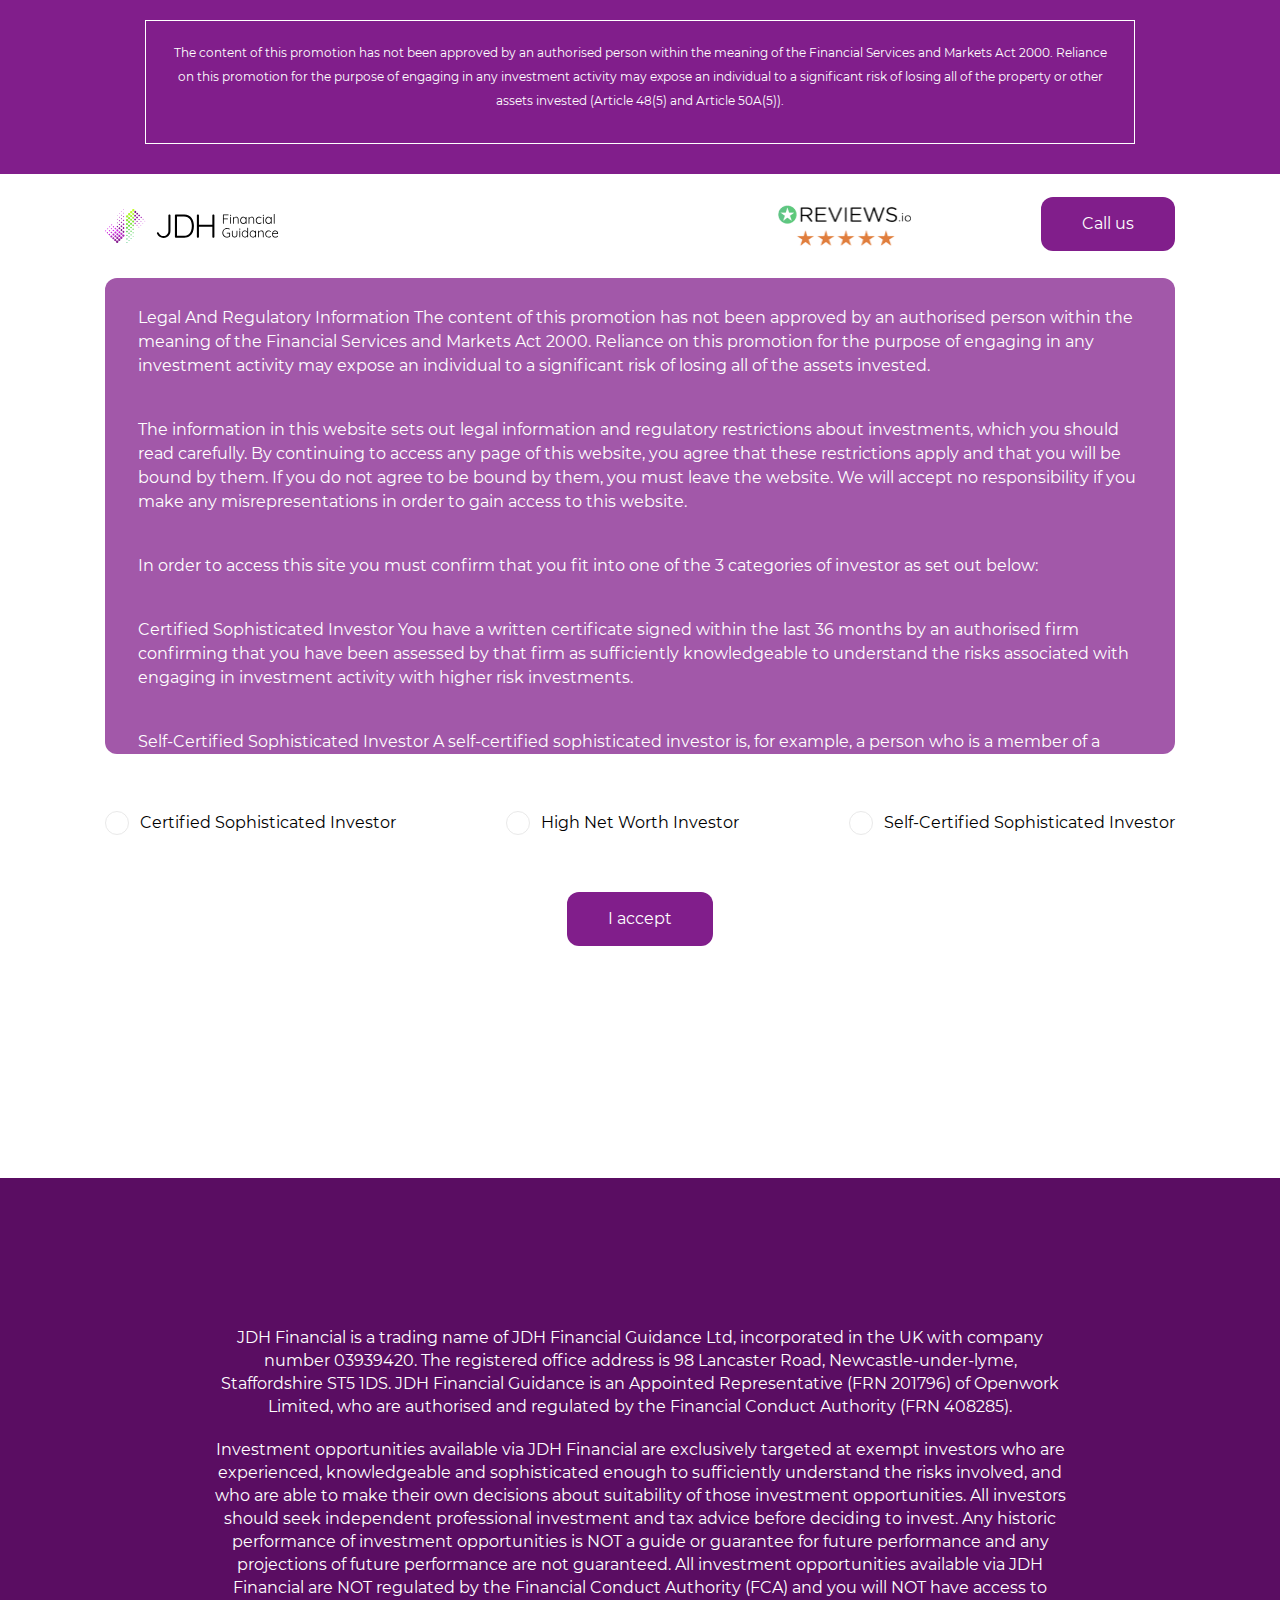
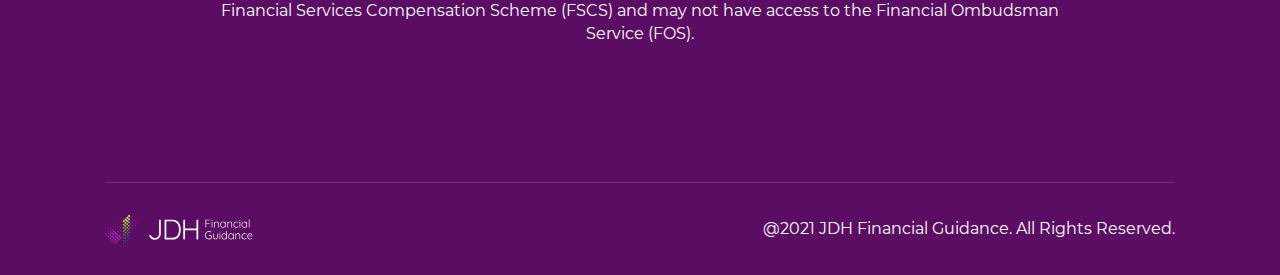
<file: index.html>
<!DOCTYPE html>
<html lang="en">
<head>
    <meta charset="UTF-8">
    <meta name="viewport" content="width=device-width, initial-scale=1.0">
    <title>Zoho</title>
    <!-- <link rel="SHORTCUT ICON" href="img/logo.svg" type="image/svg"> -->
    <link rel="stylesheet" href="css/style.min.css">
</head>
<body>
    <header class="header">
        <div class="header__message">
            <div class="header__message--body container">
                The content of this promotion has not been approved by an authorised person within the meaning of the Financial Services and Markets Act 2000. Reliance on this promotion for the purpose of engaging in any investment activity may expose an individual to a significant risk of losing all of the property or other assets invested (Article 48(5) and Article 50A(5)).
            </div>
        </div>
        <div class="header__container container">
            <a href="#" class="header__logo">
                <picture>
                    <source media="(max-width: 769px)" srcset="img/logo-min.svg">
                    <source media="(min-width: 769px)" srcset="img/logo.svg">
                    <img src="img/logo.svg" alt="" width="174" class="header__logo--img">
                </picture>
            </a>
            <nav class="header__nav">
                <div class="header__nav--body">
                    <ul class="header__nav--list">
                        <li class="header__nav--item">
                            <a href="#" class="header__nav--link">
                                <img src="img/header/review.png" loading="lazy" width="133" alt="" class="header__nav--link-img">
                            </a>
                        </li>
                        <li class="header__nav--item">
                            <a href="tel:+123123123123" class="header__nav--link _btn">
                                Call us
                            </a>
                        </li>
                    </ul>
                </div>
            </nav>
        </div>
    </header>



    <div class="wrapper">
        <section class="check">
            <div class="check__container container">
                <div class="check__text">
                    <p>
                        Legal And Regulatory Information
                        The content of this promotion has not been approved by an authorised person within the meaning of the Financial Services and Markets Act 2000. Reliance on this promotion for the purpose of engaging in any investment activity may expose an individual to a significant risk of losing all of the assets invested.
                    </p>
                    <p>
                        The information in this website sets out legal information and regulatory restrictions about investments, which you should read carefully. By continuing to access any page of this website, you agree that these restrictions apply and that you will be bound by them. If you do not agree to be bound by them, you must leave the website. We will accept no responsibility if you make any misrepresentations in order to gain access to this website.
                    </p>
                    <p>
                        In order to access this site you must confirm that you fit into one of the 3 categories of investor as set out below:
                    </p>
                    <p>
                        Certified Sophisticated Investor
                    You have a written certificate signed within the last 36 months by an authorised firm confirming that you have been assessed by that firm as sufficiently knowledgeable to understand the risks associated with engaging in investment activity with higher risk investments.
                    </p>
                    <p>
                        Self-Certified Sophisticated Investor
                    A self-certified sophisticated investor is, for example, a person who is a member of a network or syndicate of business angels and has been so for at least the last six months prior; has made more than one investment in an unlisted company, in the last two years prior; is working, or has worked in the two years prior, in a professional capacity in the private equity sector, or in the provision of finance for small and medium enterprises; is currently, or has been in the two years prior, a director of a company with an annual turnover of at least £1 million.
                    </p>
                    <p>
                        High Net Worth Investor
                        You earn more than £100,000 per year or hold net assets of at least £250,000 excluding certain assets such as your private residence or pension fund.
                    </p>
                    <p>
                        If you do not fall into one of these categories, then please exit the site. You will upon entering the site be requested to complete a full registration, confirming your eligibility, prior to any investment information being accessed.
                    </p>
                    <p>
                        By proceeding to access any page of this website, you agree, so far as is permitted by law and regulation, to the exclusion of any liability whatsoever for any errors and/or omissions by it and/or any relevant third parties, in respect of its content. The owners and operators of the site do not accept any liability for, or remedy in respect of, fraudulent misrepresentation.
                    </p>
                    <p>
                        The information set out in this website may be amended without notice to you. If you continue to access this website following any such changes, you will be deemed to have accepted them. This website does not constitute an offer or invitation to invest in any securities.
                    </p>
                    <p>
                        Risk Factors
                        Investors should be aware there are risks to investing in securities of any company, especially if they are private companies not listed on a Recognised Investment Exchange, and there may be little or no opportunity to sell the securities easily should you need to do so. The value of your Investments can go down as well as up and therefore you may lose some, or in extreme cases, all of the value of your initial investment. Risk warning
                    </p>
                    <p>
                        If you are still unsure, seek the advice of a regulated financial adviser. Investments in these securities are NOT covered by the Financial Services Compensation Scheme (FSCS) nor would you have access to the Financial Ombudsman Service (FOS).
                    </p>
                    <p>
                        Contents Of This Website
                        This website is published solely for the purpose of providing information to eligible investors. Please see full details here
                    </p>
                    <p>
                        Data Protection
                        We may share your information with selected third parties including other members, professional service firms, identity and credit reference agencies, suppliers and sub-contractors for the performance of any contract we enter into with them or you. Please see full details here
                    </p>
                </div>
                <div class="check__row">
                    <label class="check__label _radio-label _big-type">
                        <input type="radio" name="check-radio" class="check__label--radio _radio" value="Certified Sophisticated Investor">
                        <span class="check__label--radio-btn _radio-btn"></span>
                        <span class="check__label--radio-placeholder _placeholder">
                            Certified Sophisticated Investor
                        </span>
                    </label>
                    <label class="check__label _radio-label _big-type">
                        <input type="radio" name="check-radio" class="check__label--radio _radio" value="High Net Worth Investor">
                        <span class="check__label--radio-btn _radio-btn"></span>
                        <span class="check__label--radio-placeholder _placeholder">
                            High Net Worth Investor
                        </span>
                    </label>
                    <label class="check__label _radio-label _big-type">
                        <input type="radio" name="check-radio" class="check__label--radio _radio" value="Self-Certified Sophisticated Investor">
                        <span class="check__label--radio-btn _radio-btn"></span>
                        <span class="check__label--radio-placeholder _placeholder">
                            Self-Certified Sophisticated Investor
                        </span>
                    </label>
                </div>
                <div class="check__footer">
                    <a href="page.html" class="check__footer--link _accept-btn _btn">
                        I accept
                    </a>
                </div>
            </div>
        </section>
    </div>

        <footer class="footer">
        <div class="footer__container container">
            <div class="footer__message">
                <div class="footer__message--body container _min">
                    <p>
                        JDH Financial is a trading name of JDH Financial Guidance Ltd, incorporated in the UK with company
                        number 03939420. The registered office address is 98 Lancaster Road, Newcastle-under-lyme, 
                        Staffordshire ST5 1DS. JDH Financial Guidance is an Appointed Representative (FRN 201796) of 
                        Openwork Limited, who are authorised and regulated by the Financial Conduct Authority (FRN 
                        408285). 
                    </p>
                    <p>
                        Investment opportunities available via JDH Financial are exclusively targeted at exempt investors 
                        who are experienced, knowledgeable and sophisticated enough to sufficiently understand the risks 
                        involved, and who are able to make their own decisions about suitability of those investment 
                        opportunities. All investors should seek independent professional investment and tax advice before 
                        deciding to invest. Any historic performance of investment opportunities is NOT a guide or 
                        guarantee for future performance and any projections of future performance are not guaranteed. All 
                        investment opportunities available via JDH Financial are NOT regulated by the Financial Conduct 
                        Authority (FCA) and you will NOT have access to Financial Services Compensation Scheme (FSCS) and 
                        may not have access to the Financial Ombudsman Service (FOS).
                    </p>
                </div>
            </div>
            <div class="footer__row _bt">
                <a href="#" class="footer__logo">
                    <img src="img/logo-v2.svg" width="148" loading="lazy" alt="" class="footer__logo--img">
                </a>
                <div class="footer__copy">
                    @2021 JDH Financial Guidance. All Rights Reserved.
                </div>
            </div>
        </div>
    </footer>

    <script src="js/libs.min.js"></script>
    <script src="js/main.js"></script>
</body>
</html>
</file>
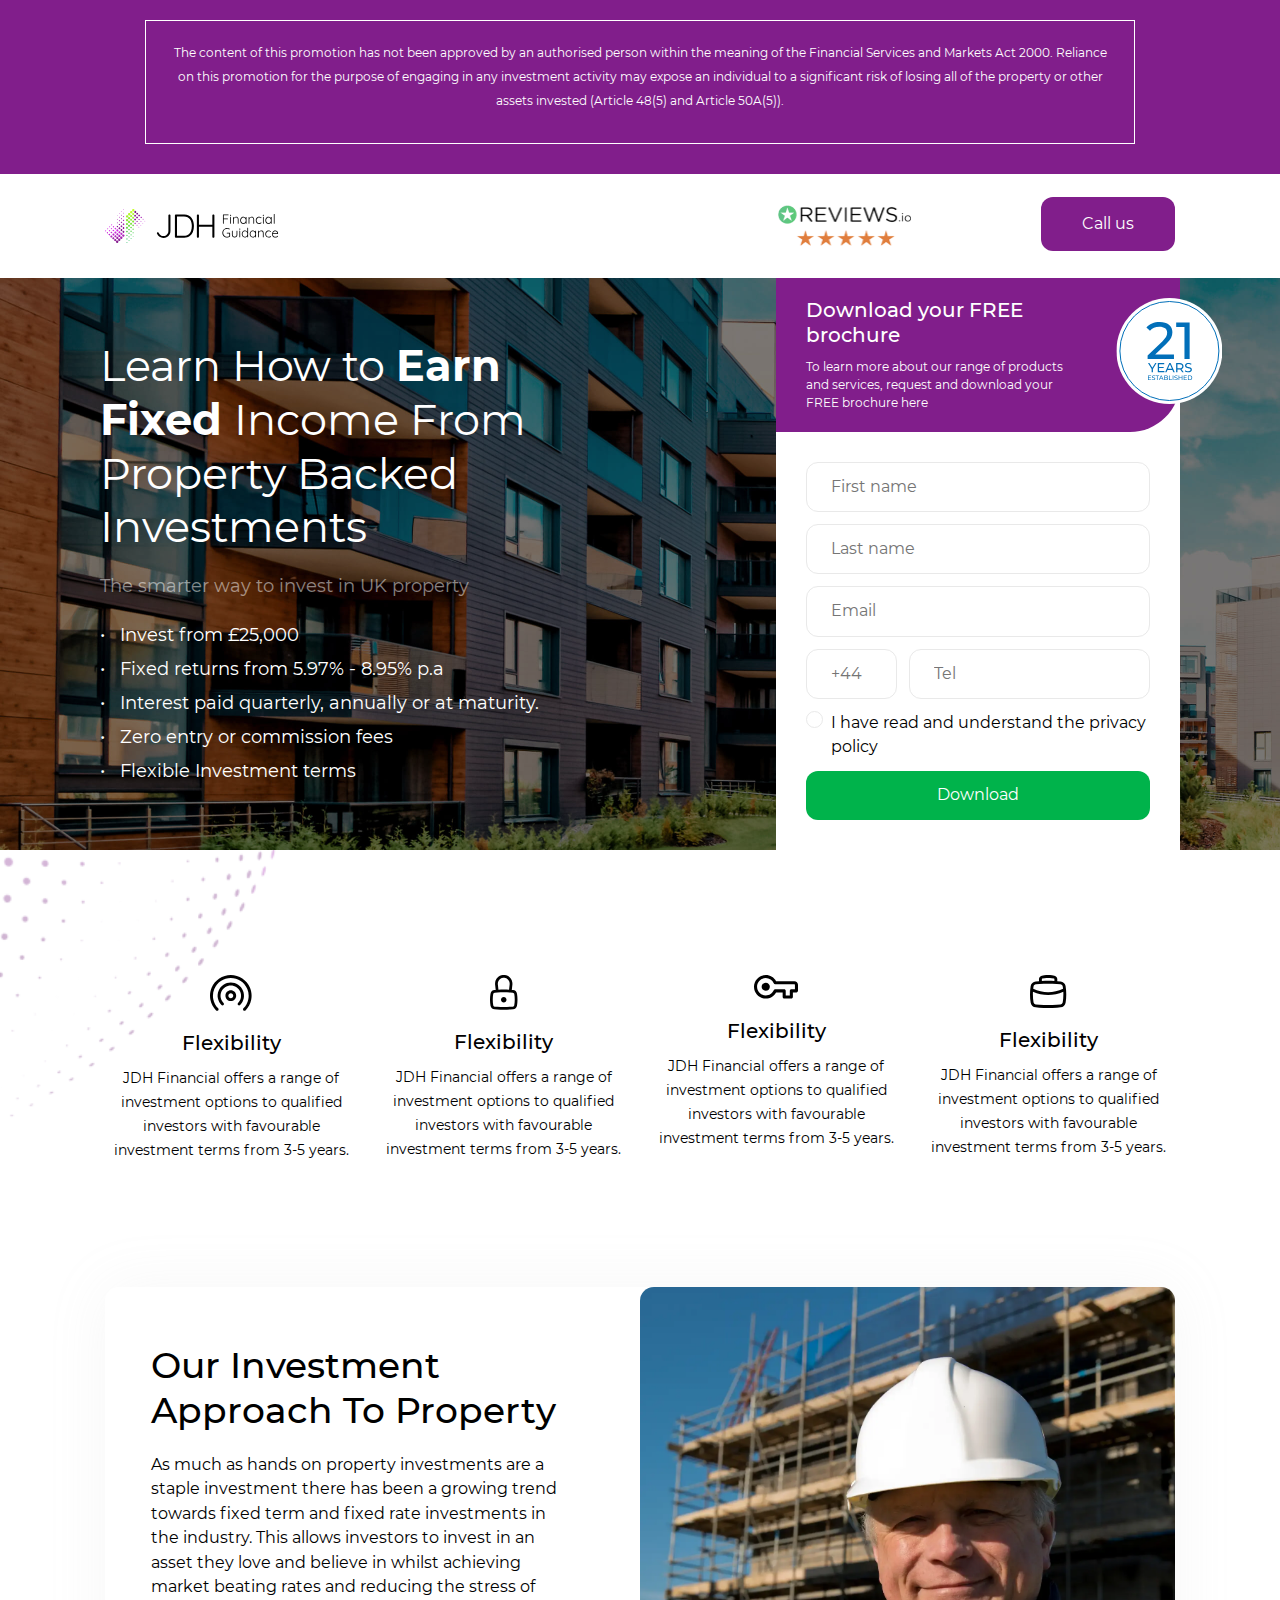
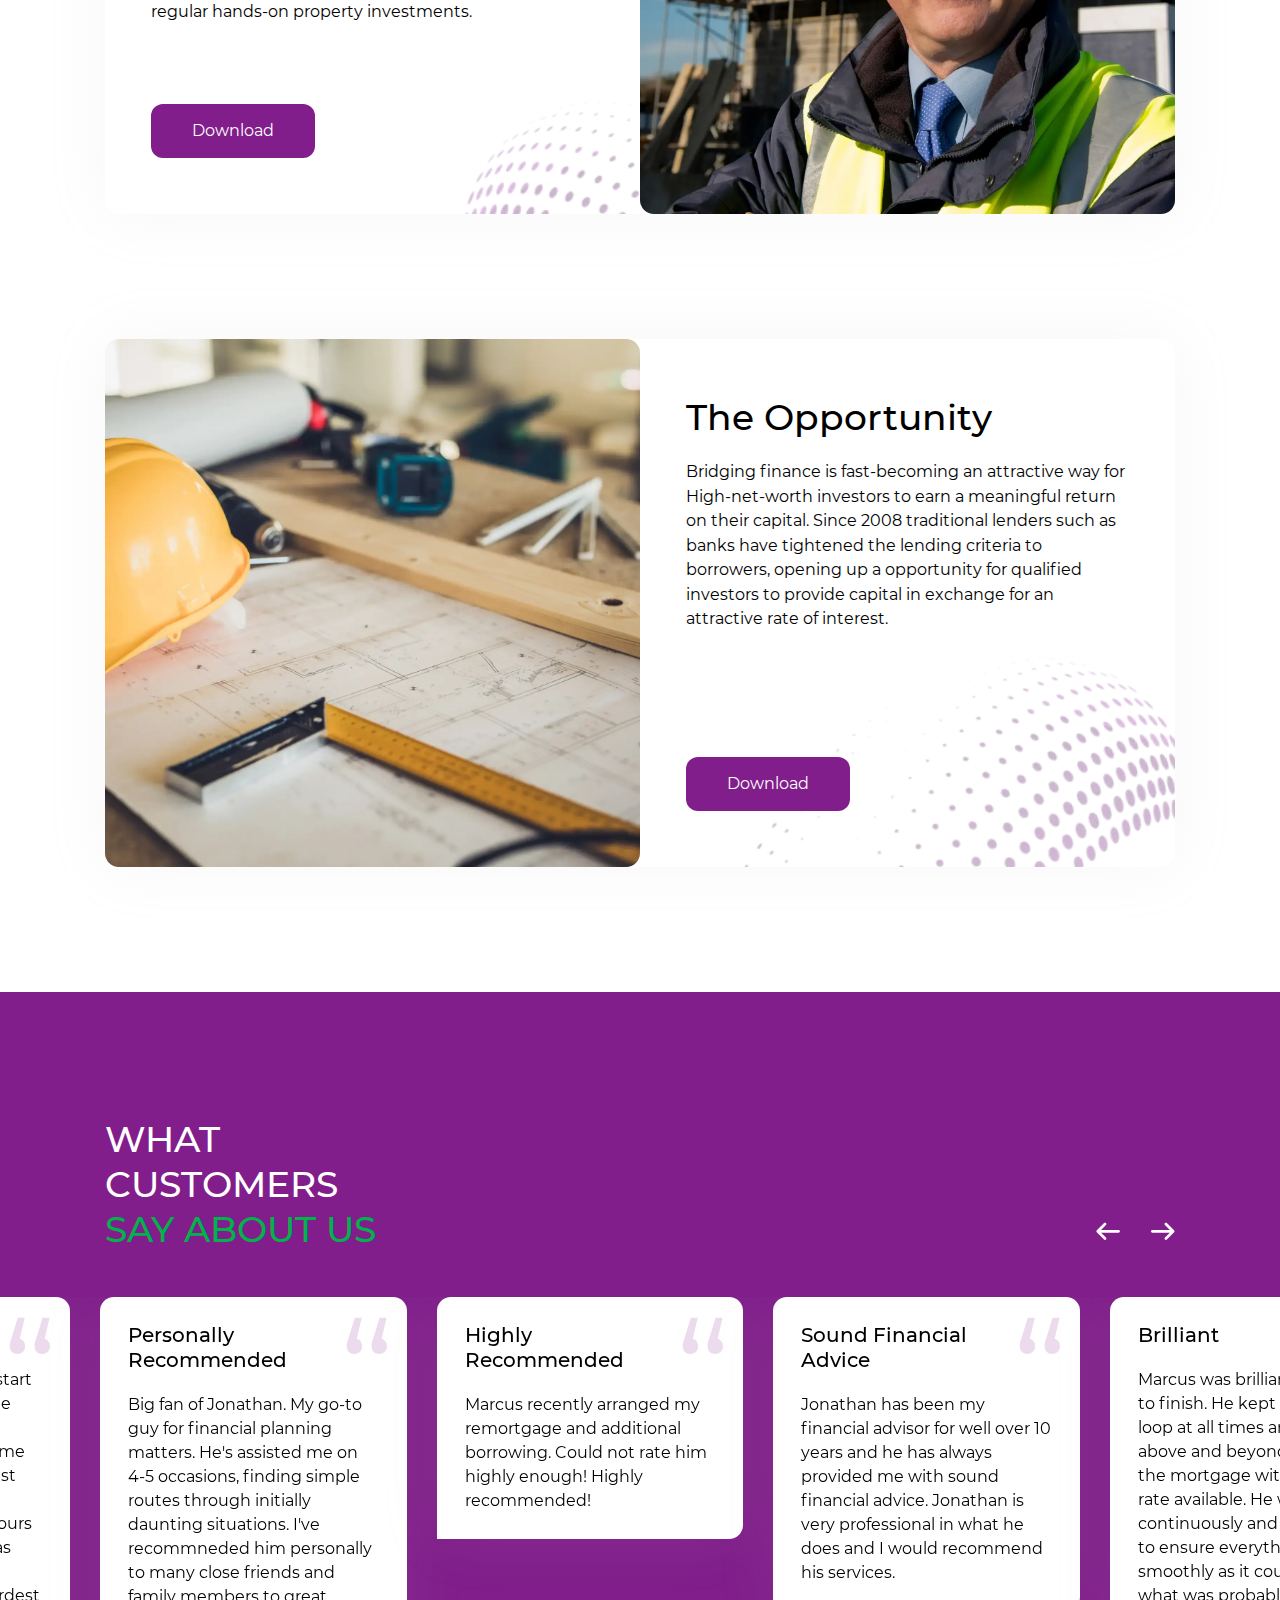
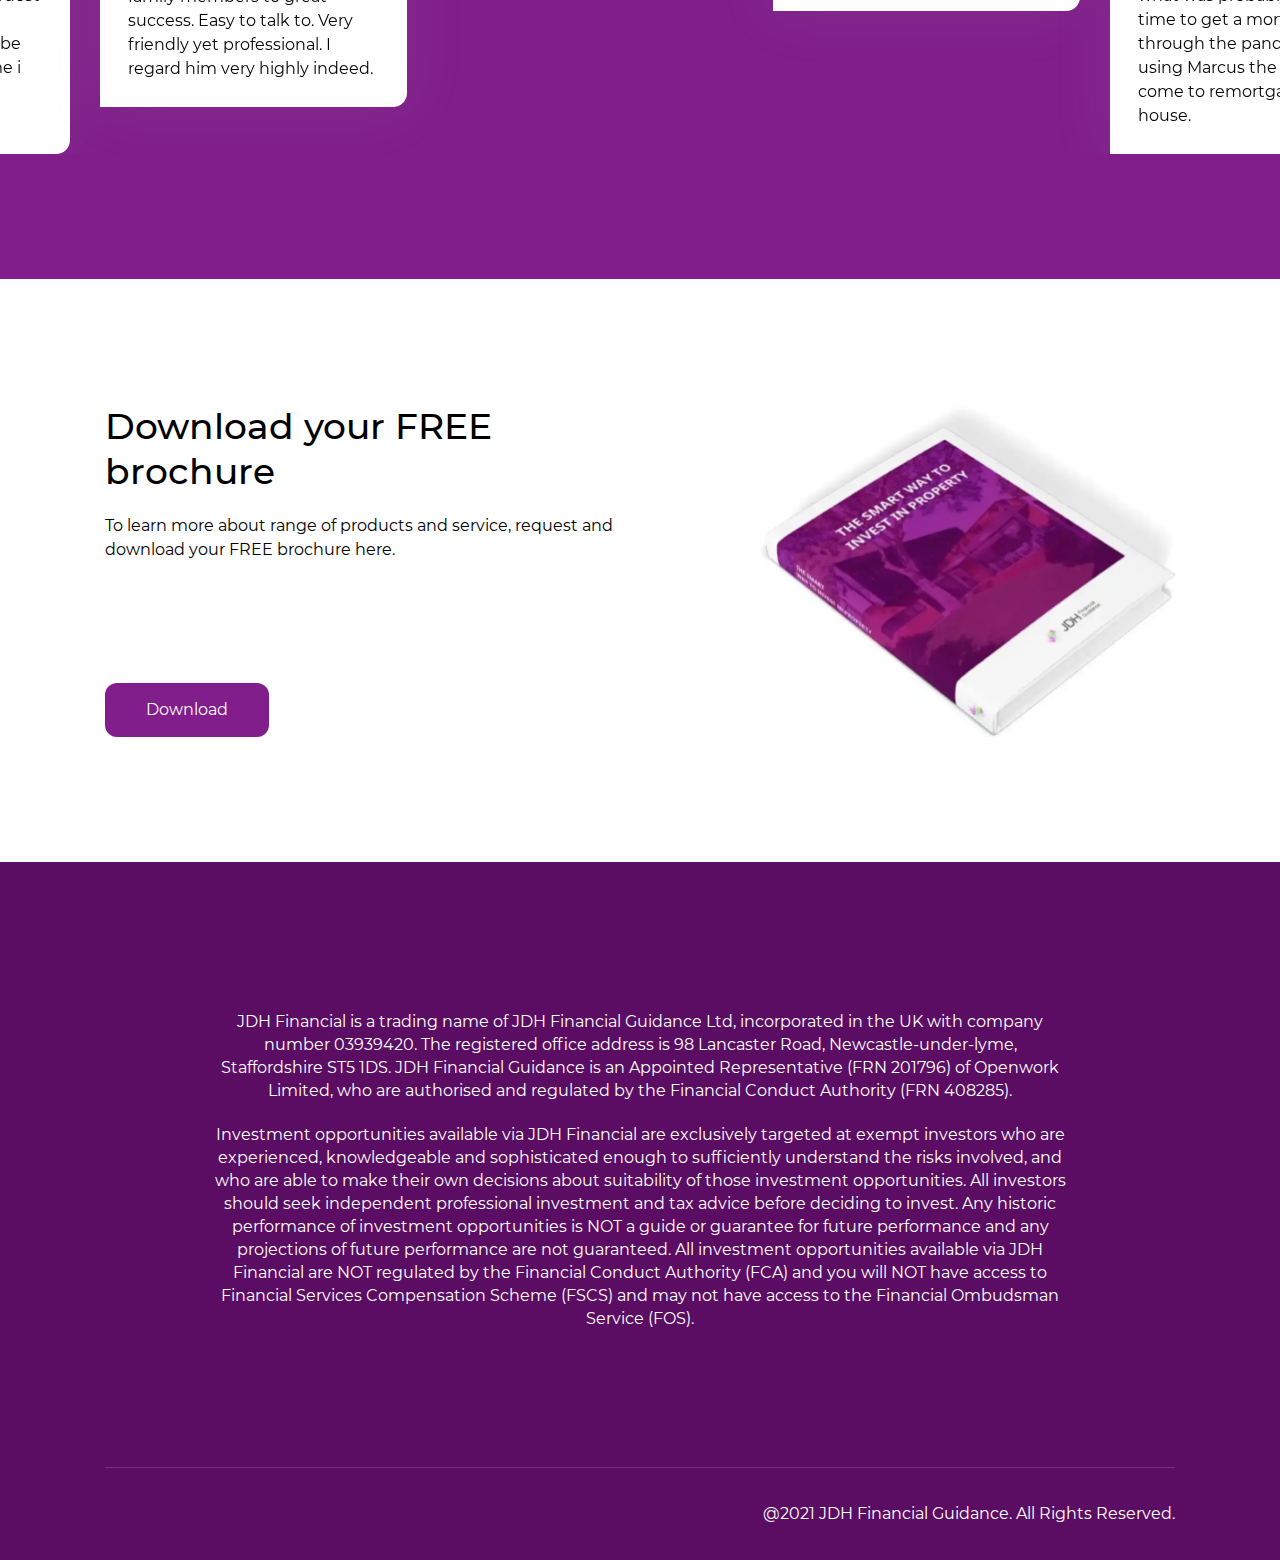
<file: page.html>
<!DOCTYPE html>
<html lang="en">
<head>
    <meta charset="UTF-8">
    <meta name="viewport" content="width=device-width, initial-scale=1.0">
    <title>Zoho</title>
    <!-- <link rel="SHORTCUT ICON" href="img/logo.svg" type="image/svg"> -->
    <link rel="stylesheet" href="css/style.min.css">
</head>
<body>
    <header class="header">
        <div class="header__message">
            <div class="header__message--body container">
                The content of this promotion has not been approved by an authorised person within the meaning of the Financial Services and Markets Act 2000. Reliance on this promotion for the purpose of engaging in any investment activity may expose an individual to a significant risk of losing all of the property or other assets invested (Article 48(5) and Article 50A(5)).
            </div>
        </div>
        <div class="header__container container">
            <a href="#" class="header__logo">
                <picture>
                    <source media="(max-width: 769px)" srcset="img/logo-min.svg">
                    <source media="(min-width: 769px)" srcset="img/logo.svg">
                    <img src="img/logo.svg" alt="" width="174" class="header__logo--img">
                </picture>
            </a>
            <nav class="header__nav">
                <div class="header__nav--body">
                    <ul class="header__nav--list">
                        <li class="header__nav--item">
                            <a href="#" class="header__nav--link">
                                <img src="img/header/review.png" loading="lazy" width="133" alt="" class="header__nav--link-img">
                            </a>
                        </li>
                        <li class="header__nav--item">
                            <a href="tel:+123123123123" class="header__nav--link _btn">
                                Call us
                            </a>
                        </li>
                    </ul>
                </div>
            </nav>
        </div>
    </header>



    <div class="wrapper">
        <section class="intro">
            <div class="intro__bg">
                <img src="img/intro/image.jpg" loading="lazy" width="500" alt="" class="intro__bg--img">
            </div>
            <div class="intro__container container">
                <div class="intro__info">
                    <h1 class="intro__info--title _main-title">
                        Learn How to <b>
                            Earn Fixed 
                        </b>
                        Income From
                        Property Backed 
                        Investments 
                        
                    </h1>
                    <div class="intro__info--content">
                        <span class="intro__info--span">
                            The smarter way to invest in UK property
                        </span>
                        <ul class="intro__info--list">
                            <li class="intro__info--item">
                                Invest from £25,000
                            </li>
                            <li class="intro__info--item">
                                Fixed returns from 5.97% - 8.95% p.a
                            </li>
                            <li class="intro__info--item">
                                Interest paid quarterly, annually or at maturity.
                            </li>
                            <li class="intro__info--item">
                                Zero entry or commission fees
                            </li>
                            <li class="intro__info--item">
                                Flexible Investment terms
                            </li>
                        </ul>
                    </div>
                </div>
                <form action="#" class="intro__form">
                    <div class="intro__form--header">
                        <div class="intro__form--header-info">
                            <h2 class="intro__form--title _title _min">
                                Download your FREE brochure
                            </h2>
                            <div class="intro__form--text">
                                <p>
                                    To learn more about our range of products and services, request and download your FREE brochure here
                                </p>
                            </div>
                        </div>
                        <div class="intro__form--header-grade intro__form--grade">
                            <img src="img/intro/grade.svg" loading="lazy" width="106" alt="" class="intro__form--grade-img">
                        </div>
                    </div>
                    <div class="intro__form--body">
                        <label class="intro__form--label">
                            <input type="text" name="first-name" placeholder="First name" class="intro__form--input _input" required>
                        </label>
                        <label class="intro__form--label">
                            <input type="text" name="last-name" placeholder="Last name" class="intro__form--input _input" required>
                        </label>
                        <label class="intro__form--label">
                            <input type="email" name="email" placeholder="Email" class="intro__form--input _input" required>
                        </label>
                        <div class="intro__form--tel-row">
                            <label class="intro__form--label _tel-operator-label">
                                <input type="text" name="tel-operator" placeholder="+44" class="intro__form--input _input _min" required>
                            </label>
                            <label class="intro__form--label">
                                <input type="tel" name="tel" placeholder="Tel" class="intro__form-input _input" required>
                            </label>
                        </div>
                        <label class="intro__form--label _radio-label">
                            <input type="radio" name="privacy-policy" class="intro__form--radio _radio">
                            <span class="intro__form--radio-btn _radio-btn"></span>
                            <span class="intro__form--radio-placeholder _placeholder">
                                I have read and understand the privacy policy
                            </span>
                        </label>
                        <button type="submit" class="intro__form--submit _btn _alt">
                            Download
                        </button>
                    </div>
                </form>
            </div>
        </section>
        <section class="capability">
            <div class="capability__bg">
                <img src="img/section-bg.png" 
                
                style="
                    position: absolute;
                    left: 0; top: 0; 
                    width: 603px; height: 607px; 
                    transform: translate(-50%,-50%);
                    opacity: 0.3;" 
                    
                    loading="lazy" alt="" width="0" class="capability__bg--img _img-bg">
            </div>
            <div class="capability__container container">
                <ul class="capability__list">
                    <li class="capability__item">
    <div class="capability__item--icon">
        <img src="img/capability/icon-1.svg" alt="" width="42" class="capability__item--icon-img">
    </div>
    <h3 class="capability__item--title _title _min">
        Flexibility
    </h3>
    <div class="capability__item--text">
        <p>
            JDH Financial offers a range of investment options to qualified investors with favourable investment terms from 3-5 years.
        </p>
    </div>
</li>
                    <li class="capability__item">
    <div class="capability__item--icon">
        <img src="img/capability/icon-2.svg" alt="" width="28" class="capability__item--icon-img">
    </div>
    <h3 class="capability__item--title _title _min">
        Flexibility
    </h3>
    <div class="capability__item--text">
        <p>
            JDH Financial offers a range of investment options to qualified investors with favourable investment terms from 3-5 years.
        </p>
    </div>
</li>
                    <li class="capability__item">
    <div class="capability__item--icon">
        <img src="img/capability/icon-3.svg" alt="" width="44" class="capability__item--icon-img">
    </div>
    <h3 class="capability__item--title _title _min">
        Flexibility
    </h3>
    <div class="capability__item--text">
        <p>
            JDH Financial offers a range of investment options to qualified investors with favourable investment terms from 3-5 years.
        </p>
    </div>
</li>
                    <li class="capability__item">
    <div class="capability__item--icon">
        <img src="img/capability/icon-4.svg" alt="" width="37" class="capability__item--icon-img">
    </div>
    <h3 class="capability__item--title _title _min">
        Flexibility
    </h3>
    <div class="capability__item--text">
        <p>
            JDH Financial offers a range of investment options to qualified investors with favourable investment terms from 3-5 years.
        </p>
    </div>
</li>
                </ul>
            </div>
        </section>
        <section class="inverstment section-block section-padding">
            <div class="inverstment__container section-block__container container">
                <div class="section-block__wrapper">
                    <div class="inverstment__body section-block__body">
                        <div class="inverstment__bg section-block__bg" style="left: 50%; top: 100%;">
                            <picture>
                                <source srcset="img/section-bg.webp" type="image/webp">
                                <img src="img/section-bg.png" 
                            
                                    style="
                                        position: absolute;
                                        left: 50%; bottom: 0; 
                                        width: 603px; height: 607px; 
                                        transform: translate(-30%,80%) scaleY(-1) rotate(0deg);
                                        opacity: 0.3;" 
                                        
                                        loading="lazy" alt="" width="0" class="inverstment__bg--img section-block__bg--img _img-bg">
                            </picture>
                        </div>
                        <div class="inverstment__info section-block__info">
                            <h2 class="inverstment__info--title section-block__info--title _title">
                                Our Investment Approach To Property
                            </h2>
                            <div class="inverstment__info--text section-block__info--text">
                                <p>
                                    As much as hands on property investments are a staple investment there has been a
                                    growing trend towards fixed term and fixed rate investments in the industry. This allows
                                    investors to invest in an asset they love and believe in whilst achieving market beating rates
                                    and reducing the stress of regular hands-on property investments.
                                </p>
                            </div>
                            <a href="#" class="inverstment__info--link section-block__info--link _btn">
                                Download
                            </a>
                        </div>
                        <div class="inverstment__image section-block__image">
                            <picture>
                                <source srcset="img/our-investment/image.webp" type="image/webp">
                                <img src="img/our-investment/image.jpg" width="503" loading="lazy" alt="" class="inverstment__image--img section-block__image--img">
                            </picture>
                        </div>
                    </div>
                </div>
            </div>
        </section>
        <section class="opportunity section-block _reverse section-padding">
            <div class="opportunity__container section-block__container container">
                <div class="section-block__wrapper">
                    <div class="opportunity__body section-block__body">
                        <div class="opportunity__bg section-block__bg" style="left: 100%; top: 100%;">
                            <picture>
                                <source srcset="img/section-bg.webp" type="image/webp">
                                <img src="img/section-bg.png" 
                            
                                    style="
                                        position: absolute;
                                        left: 100%; bottom: 0; 
                                        width: 603px; height: 607px; 
                                        transform: translate(-90%,70%) scale(-1) rotate(-15deg);
                                        opacity: 0.3;" 
                                        
                                        loading="lazy" alt="" width="0" class="opportunity__bg--img section-block__bg--img _img-bg">
                            </picture>
                        </div>
                        <div class="inverstment__image section-block__image">
                            <picture>
                                <source srcset="img/opportunity/image.webp" type="image/webp">
                                <img src="img/opportunity/image.jpg" width="503" loading="lazy" alt="" class="opportunity__image--img section-block__image--img">
                            </picture>
                        </div>
                        <div class="opportunity__info section-block__info">
                            <h2 class="opportunity__info--title section-block__info--title _title">
                                The Opportunity
                            </h2>
                            <div class="opportunity__info--text section-block__info--text">
                                <p>
                                    Bridging finance is fast-becoming an attractive way for High-net-worth investors to earn a
                                    meaningful return on their capital. Since 2008 traditional lenders such as banks have
                                    tightened the lending criteria to borrowers, opening up a opportunity for qualified
                                    investors to provide capital in exchange for an attractive rate of interest. 
                                </p>
                            </div>
                            <a href="#" class="opportunity__info--link section-block__info--link _btn">
                                Download
                            </a>
                        </div>
                    </div>
                </div>
            </div>
        </section>
        <section class="reviews _accent-bg">
            <div class="reviews__container container">
                <h2 class="reviews__title _title _alt _uppercase">
                    what customers
                    <span class="_accent-text">
                        say about us
                    </span>
                </h2>
            </div>
            <div class="reviews__nav container">
                <div class="reviews__nav--body">
                    <div class="reviews__nav--arrow reviews__nav--arrow-prev">
                        <svg width="24" height="18" viewBox="0 0 24 18" fill="none" xmlns="http://www.w3.org/2000/svg">
                            <path d="M9.96871 2.9946C10.4989 2.46436 10.4989 1.60467 9.96871 1.07444C9.43847 0.544198 8.57878 0.544198 8.04854 1.07444L0.807163 8.31581C0.542044 8.58093 0.409485 8.92841 0.409485 9.2759C0.409485 9.45999 0.446125 9.63553 0.51251 9.79562C0.578768 9.95576 0.676986 10.1058 0.807163 10.236L8.04854 17.4774C8.57878 18.0076 9.43847 18.0076 9.96871 17.4774C10.4989 16.9471 10.4989 16.0874 9.96871 15.5572L5.04516 10.6337H22.5862C23.3361 10.6337 23.944 10.0258 23.944 9.2759C23.944 8.52603 23.3361 7.91814 22.5862 7.91814H5.04516L9.96871 2.9946Z" fill="white"/>
                        </svg>                            
                    </div>
                    <div class="reviews__nav--arrow reviews__nav--arrow-next">
                        <svg width="25" height="18" viewBox="0 0 25 18" fill="none" xmlns="http://www.w3.org/2000/svg">
                            <path d="M14.9365 2.9946C14.4063 2.46436 14.4063 1.60467 14.9365 1.07444C15.4667 0.544198 16.3264 0.544198 16.8567 1.07444L24.0981 8.31581C24.6283 8.84605 24.6283 9.70574 24.0981 10.236L16.8567 17.4774C16.3264 18.0076 15.4667 18.0076 14.9365 17.4774C14.4063 16.9471 14.4063 16.0874 14.9365 15.5572L19.8601 10.6337H2.319C1.56913 10.6337 0.961243 10.0258 0.961243 9.2759C0.961243 8.52603 1.56913 7.91814 2.319 7.91814H19.8601L14.9365 2.9946Z" fill="white"/>
                        </svg>                            
                    </div>
                </div>
            </div>
            <div class="reviews__slider swiper">
                <div class="reviews__slider--wrapper swiper-wrapper">
                    <div class="reviews__slider--slide reviews__slide swiper-slide">
    <div class="reviews__slide--body">
        <h3 class="reviews__slide--title _title _min">
            Personally Recommended
        </h3>
        <div class="reviews__slide--text">
            <p>
                Big fan of Jonathan. My go-to guy for financial planning matters. He's assisted me on 4-5 occasions, finding simple routes through initially daunting situations. I've recommneded him personally to many close friends and family members to great success. Easy to talk to. Very friendly yet professional. I regard him very highly indeed.
            </p>
        </div>
    </div>
</div>
                    <div class="reviews__slider--slide reviews__slide swiper-slide">
    <div class="reviews__slide--body">
        <h3 class="reviews__slide--title _title _min">
            Highly Recommended
        </h3>
        <div class="reviews__slide--text">
            <p>
                Marcus recently arranged my remortgage and additional borrowing. Could not rate him highly enough! Highly recommended!
            </p>
        </div>
    </div>
</div>
                    <div class="reviews__slider--slide reviews__slide swiper-slide">
    <div class="reviews__slide--body">
        <h3 class="reviews__slide--title _title _min">
            Sound Financial Advice
        </h3>
        <div class="reviews__slide--text">
            <p>
                Jonathan has been my financial advisor for well over 10 years and he has always provided me with sound financial advice. Jonathan is very professional in what he does and I would recommend his services.
            </p>
        </div>
    </div>
</div>
                    <div class="reviews__slider--slide reviews__slide swiper-slide">
    <div class="reviews__slide--body">
        <h3 class="reviews__slide--title _title _min">
            Brilliant
        </h3>
        <div class="reviews__slide--text">
            <p>
                Marcus was brilliant from start to finish. He kept me in the loop at all times and went above and beyond to get me the mortgage with the best rate available. He worked continuously and out of hours to ensure everything ran as smoothly as it could do, in what was probably the hardest time to get a mortgage through the pandemic. Ill be using Marcus the next time i come to remortgage the house.
            </p>
        </div>
    </div>
</div>
                    
                    <div class="reviews__slider--slide reviews__slide swiper-slide">
    <div class="reviews__slide--body">
        <h3 class="reviews__slide--title _title _min">
            Personally Recommended
        </h3>
        <div class="reviews__slide--text">
            <p>
                Big fan of Jonathan. My go-to guy for financial planning matters. He's assisted me on 4-5 occasions, finding simple routes through initially daunting situations. I've recommneded him personally to many close friends and family members to great success. Easy to talk to. Very friendly yet professional. I regard him very highly indeed.
            </p>
        </div>
    </div>
</div>
                    <div class="reviews__slider--slide reviews__slide swiper-slide">
    <div class="reviews__slide--body">
        <h3 class="reviews__slide--title _title _min">
            Highly Recommended
        </h3>
        <div class="reviews__slide--text">
            <p>
                Marcus recently arranged my remortgage and additional borrowing. Could not rate him highly enough! Highly recommended!
            </p>
        </div>
    </div>
</div>
                    <div class="reviews__slider--slide reviews__slide swiper-slide">
    <div class="reviews__slide--body">
        <h3 class="reviews__slide--title _title _min">
            Brilliant
        </h3>
        <div class="reviews__slide--text">
            <p>
                Marcus was brilliant from start to finish. He kept me in the loop at all times and went above and beyond to get me the mortgage with the best rate available. He worked continuously and out of hours to ensure everything ran as smoothly as it could do, in what was probably the hardest time to get a mortgage through the pandemic. Ill be using Marcus the next time i come to remortgage the house.
            </p>
        </div>
    </div>
</div>
                  </div>
            </div>
        </section>
        <section class="brochure section-padding">
            <div class="brochure__container container">
                <div class="brochure__info">
                    <h2 class="brochure__info--title _title">
                        Download your FREE brochure
                    </h2>
                    <div class="brochure__info--text _text">
                        <p>
                            To learn more about range of products and service, request and download your FREE brochure here. 
                        </p>
                    </div>
                    <a href="#" class="brochure__info--link _btn">
                        Download
                    </a>
                </div>
                <div class="brochure__image">
                    <picture>
                        <source srcset="img/brochure/image.webp" type="image/webp">
                        <img src="img/brochure/image.png" width="417" loading="lazy" alt="" class="brochure__image--img">
                    </picture>
                </div>
            </div>
        </section>
    </div>

    <footer class="footer">
        <div class="footer__container container">
            <div class="footer__message">
                <div class="footer__message--body container _min">
                    <p>
                        JDH Financial is a trading name of JDH Financial Guidance Ltd, incorporated in the UK with company
                        number 03939420. The registered office address is 98 Lancaster Road, Newcastle-under-lyme, 
                        Staffordshire ST5 1DS. JDH Financial Guidance is an Appointed Representative (FRN 201796) of 
                        Openwork Limited, who are authorised and regulated by the Financial Conduct Authority (FRN 
                        408285). 
                    </p>
                    <p>
                        Investment opportunities available via JDH Financial are exclusively targeted at exempt investors 
                        who are experienced, knowledgeable and sophisticated enough to sufficiently understand the risks 
                        involved, and who are able to make their own decisions about suitability of those investment 
                        opportunities. All investors should seek independent professional investment and tax advice before 
                        deciding to invest. Any historic performance of investment opportunities is NOT a guide or 
                        guarantee for future performance and any projections of future performance are not guaranteed. All 
                        investment opportunities available via JDH Financial are NOT regulated by the Financial Conduct 
                        Authority (FCA) and you will NOT have access to Financial Services Compensation Scheme (FSCS) and 
                        may not have access to the Financial Ombudsman Service (FOS).
                    </p>
                </div>
            </div>
            <div class="footer__row _bt">
                <a href="#" class="footer__logo">
                    <img src="img/logo-v2.svg" width="148" loading="lazy" alt="" class="footer__logo--img">
                </a>
                <div class="footer__copy">
                    @2021 JDH Financial Guidance. All Rights Reserved.
                </div>
            </div>
        </div>
    </footer>

    <script src="js/libs.min.js"></script>
    <script src="js/main.js"></script>
</body>
</html>
</file>
<file: css/style.min.css>
body,html{-webkit-text-size-adjust:100%}.swiper-cube,.swiper-flip,button,hr,input{overflow:visible}progress,sub,sup{vertical-align:baseline}.swiper,ul li{list-style:none}*{padding:0;margin:0;border:0}*,:after,:before{-webkit-box-sizing:border-box;box-sizing:border-box}:active,:focus,a:active,a:focus{outline:0}input::-webkit-inner-spin-button,input::-webkit-outer-spin-button{-webkit-appearance:none;margin:0}select{-webkit-appearance:none}input[type=number]{-moz-appearance:textfield}aside,details,footer,header,main,nav{display:block}body,html{height:100%;width:100%;line-height:1;-ms-text-size-adjust:100%;-moz-text-size-adjust:100%}button,input,textarea{font-family:inherit}input::-ms-clear{display:none}button{cursor:pointer}button::-moz-focus-inner{padding:0;border:0}a,a:hover,a:visited{text-decoration:none}h1,h2,h3,h4,h5,h6{font-size:inherit;font-weight:400}/*! normalize.css v8.0.1 | MIT License | github.com/necolas/normalize.css */html{line-height:1.15}body{margin:0}h1{font-size:2em;margin:.67em 0}hr{-webkit-box-sizing:content-box;box-sizing:content-box;height:0}code,kbd,pre,samp{font-family:monospace,monospace;font-size:1em}a{background-color:transparent}abbr[title]{border-bottom:none;text-decoration:underline;-webkit-text-decoration:underline dotted;text-decoration:underline dotted}b,strong{font-weight:bolder}small{font-size:80%}sub,sup{font-size:75%;line-height:0;position:relative}sub{bottom:-.25em}sup{top:-.5em}img{vertical-align:top;border-style:none}button,input,optgroup,select,textarea{font-family:inherit;font-size:100%;line-height:1.15;margin:0}button,select{text-transform:none}[type=button],[type=reset],[type=submit],button{-webkit-appearance:button}[type=button]::-moz-focus-inner,[type=reset]::-moz-focus-inner,[type=submit]::-moz-focus-inner,button::-moz-focus-inner{border-style:none;padding:0}[type=button]:-moz-focusring,[type=reset]:-moz-focusring,[type=submit]:-moz-focusring,button:-moz-focusring{outline:ButtonText dotted 1px}fieldset{padding:.35em .75em .625em}legend{-webkit-box-sizing:border-box;box-sizing:border-box;color:inherit;display:table;max-width:100%;padding:0;white-space:normal}textarea{overflow:auto}[type=checkbox],[type=radio]{-webkit-box-sizing:border-box;box-sizing:border-box;padding:0}[type=number]::-webkit-inner-spin-button,[type=number]::-webkit-outer-spin-button{height:auto}.swiper-slide,.swiper-wrapper{height:100%;position:relative;-webkit-transition-property:-webkit-transform;transition-property:-webkit-transform;-o-transition-property:transform;transition-property:transform;transition-property:transform, -webkit-transform;width:100%}[type=search]{-webkit-appearance:textfield;outline-offset:-2px}[type=search]::-webkit-search-decoration{-webkit-appearance:none}::-webkit-file-upload-button{-webkit-appearance:button;font:inherit}summary{display:list-item}[hidden],template{display:none}@font-face{font-family:swiper-icons;src:url("data:application/font-woff;charset=utf-8;base64, [base64]//wADZ2x5ZgAAAywAAADMAAAD2MHtryVoZWFkAAABbAAAADAAAAA2E2+eoWhoZWEAAAGcAAAAHwAAACQC9gDzaG10eAAAAigAAAAZAAAArgJkABFsb2NhAAAC0AAAAFoAAABaFQAUGG1heHAAAAG8AAAAHwAAACAAcABAbmFtZQAAA/gAAAE5AAACXvFdBwlwb3N0AAAFNAAAAGIAAACE5s74hXjaY2BkYGAAYpf5Hu/j+W2+MnAzMYDAzaX6QjD6/4//Bxj5GA8AuRwMYGkAPywL13jaY2BkYGA88P8Agx4j+/8fQDYfA1AEBWgDAIB2BOoAeNpjYGRgYNBh4GdgYgABEMnIABJzYNADCQAACWgAsQB42mNgYfzCOIGBlYGB0YcxjYGBwR1Kf2WQZGhhYGBiYGVmgAFGBiQQkOaawtDAoMBQxXjg/wEGPcYDDA4wNUA2CCgwsAAAO4EL6gAAeNpj2M0gyAACqxgGNWBkZ2D4/wMA+xkDdgAAAHjaY2BgYGaAYBkGRgYQiAHyGMF8FgYHIM3DwMHABGQrMOgyWDLEM1T9/w8UBfEMgLzE////P/5//f/V/xv+r4eaAAeMbAxwIUYmIMHEgKYAYjUcsDAwsLKxc3BycfPw8jEQA/[base64]/uznmfPFBNODM2K7MTQ45YEAZqGP81AmGGcF3iPqOop0r1SPTaTbVkfUe4HXj97wYE+yNwWYxwWu4v1ugWHgo3S1XdZEVqWM7ET0cfnLGxWfkgR42o2PvWrDMBSFj/IHLaF0zKjRgdiVMwScNRAoWUoH78Y2icB/yIY09An6AH2Bdu/UB+yxopYshQiEvnvu0dURgDt8QeC8PDw7Fpji3fEA4z/PEJ6YOB5hKh4dj3EvXhxPqH/SKUY3rJ7srZ4FZnh1PMAtPhwP6fl2PMJMPDgeQ4rY8YT6Gzao0eAEA409DuggmTnFnOcSCiEiLMgxCiTI6Cq5DZUd3Qmp10vO0LaLTd2cjN4fOumlc7lUYbSQcZFkutRG7g6JKZKy0RmdLY680CDnEJ+UMkpFFe1RN7nxdVpXrC4aTtnaurOnYercZg2YVmLN/d/gczfEimrE/fs/bOuq29Zmn8tloORaXgZgGa78yO9/cnXm2BpaGvq25Dv9S4E9+5SIc9PqupJKhYFSSl47+Qcr1mYNAAAAeNptw0cKwkAAAMDZJA8Q7OUJvkLsPfZ6zFVERPy8qHh2YER+3i/BP83vIBLLySsoKimrqKqpa2hp6+jq6RsYGhmbmJqZSy0sraxtbO3sHRydnEMU4uR6yx7JJXveP7WrDycAAAAAAAH//wACeNpjYGRgYOABYhkgZgJCZgZNBkYGLQZtIJsFLMYAAAw3ALgAeNolizEKgDAQBCchRbC2sFER0YD6qVQiBCv/H9ezGI6Z5XBAw8CBK/m5iQQVauVbXLnOrMZv2oLdKFa8Pjuru2hJzGabmOSLzNMzvutpB3N42mNgZGBg4GKQYzBhYMxJLMlj4GBgAYow/P/PAJJhLM6sSoWKfWCAAwDAjgbRAAB42mNgYGBkAIIbCZo5IPrmUn0hGA0AO8EFTQAA");font-weight:400;font-style:normal}:root{--swiper-theme-color:#007aff;--swiper-navigation-size:44px}.swiper{margin-left:auto;margin-right:auto;position:relative;overflow:hidden;padding:0;z-index:1}.swiper-vertical>.swiper-wrapper{-webkit-box-orient:vertical;-webkit-box-direction:normal;-ms-flex-direction:column;flex-direction:column}.swiper-wrapper{z-index:1;display:-webkit-box;display:-ms-flexbox;display:flex;-webkit-box-sizing:content-box;box-sizing:content-box}.swiper-android .swiper-slide,.swiper-wrapper{-webkit-transform:translate3d(0,0,0);transform:translate3d(0,0,0)}.swiper-pointer-events{-ms-touch-action:pan-y;touch-action:pan-y}.swiper-pointer-events.swiper-vertical{-ms-touch-action:pan-x;touch-action:pan-x}.swiper-slide{-ms-flex-negative:0;flex-shrink:0}.swiper-slide-invisible-blank{visibility:hidden}.swiper-autoheight,.swiper-autoheight .swiper-slide{height:auto}.swiper-autoheight .swiper-wrapper{-webkit-box-align:start;-ms-flex-align:start;align-items:flex-start;-webkit-transition-property:height,-webkit-transform;transition-property:height,-webkit-transform;-o-transition-property:transform,height;transition-property:transform,height;transition-property:transform,height,-webkit-transform}.swiper-3d,.swiper-3d.swiper-css-mode .swiper-wrapper{-webkit-perspective:1200px;perspective:1200px}.swiper-3d .swiper-cube-shadow,.swiper-3d .swiper-slide,.swiper-3d .swiper-slide-shadow,.swiper-3d .swiper-slide-shadow-bottom,.swiper-3d .swiper-slide-shadow-left,.swiper-3d .swiper-slide-shadow-right,.swiper-3d .swiper-slide-shadow-top,.swiper-3d .swiper-wrapper{-webkit-transform-style:preserve-3d;transform-style:preserve-3d}.swiper-3d .swiper-slide-shadow,.swiper-3d .swiper-slide-shadow-bottom,.swiper-3d .swiper-slide-shadow-left,.swiper-3d .swiper-slide-shadow-right,.swiper-3d .swiper-slide-shadow-top{position:absolute;left:0;top:0;width:100%;height:100%;pointer-events:none;z-index:10}.swiper-3d .swiper-slide-shadow{background:rgba(0,0,0,.15)}.swiper-3d .swiper-slide-shadow-left{background-image:-webkit-gradient(linear,right top, left top,from(rgba(0,0,0,.5)),to(rgba(0,0,0,0)));background-image:-o-linear-gradient(right,rgba(0,0,0,.5),rgba(0,0,0,0));background-image:linear-gradient(to left,rgba(0,0,0,.5),rgba(0,0,0,0))}.swiper-3d .swiper-slide-shadow-right{background-image:-webkit-gradient(linear,left top, right top,from(rgba(0,0,0,.5)),to(rgba(0,0,0,0)));background-image:-o-linear-gradient(left,rgba(0,0,0,.5),rgba(0,0,0,0));background-image:linear-gradient(to right,rgba(0,0,0,.5),rgba(0,0,0,0))}.swiper-3d .swiper-slide-shadow-top{background-image:-webkit-gradient(linear,left bottom, left top,from(rgba(0,0,0,.5)),to(rgba(0,0,0,0)));background-image:-o-linear-gradient(bottom,rgba(0,0,0,.5),rgba(0,0,0,0));background-image:linear-gradient(to top,rgba(0,0,0,.5),rgba(0,0,0,0))}.swiper-3d .swiper-slide-shadow-bottom{background-image:-webkit-gradient(linear,left top, left bottom,from(rgba(0,0,0,.5)),to(rgba(0,0,0,0)));background-image:-o-linear-gradient(top,rgba(0,0,0,.5),rgba(0,0,0,0));background-image:linear-gradient(to bottom,rgba(0,0,0,.5),rgba(0,0,0,0))}.swiper-css-mode>.swiper-wrapper{overflow:auto;scrollbar-width:none;-ms-overflow-style:none}.swiper-css-mode>.swiper-wrapper::-webkit-scrollbar{display:none}.swiper-css-mode>.swiper-wrapper>.swiper-slide{scroll-snap-align:start start}.swiper-horizontal.swiper-css-mode>.swiper-wrapper{-ms-scroll-snap-type:x mandatory;scroll-snap-type:x mandatory}.swiper-vertical.swiper-css-mode>.swiper-wrapper{-ms-scroll-snap-type:y mandatory;scroll-snap-type:y mandatory}.swiper-centered>.swiper-wrapper::before{content:'';-ms-flex-negative:0;flex-shrink:0;-webkit-box-ordinal-group:10000;-ms-flex-order:9999;order:9999}.swiper-centered.swiper-horizontal>.swiper-wrapper>.swiper-slide:first-child{-webkit-margin-start:var(--swiper-centered-offset-before);margin-inline-start:var(--swiper-centered-offset-before)}.swiper-centered.swiper-horizontal>.swiper-wrapper::before{height:100%;min-height:1px;width:var(--swiper-centered-offset-after)}.swiper-centered.swiper-vertical>.swiper-wrapper>.swiper-slide:first-child{-webkit-margin-before:var(--swiper-centered-offset-before);margin-block-start:var(--swiper-centered-offset-before)}.swiper-centered.swiper-vertical>.swiper-wrapper::before{width:100%;min-width:1px;height:var(--swiper-centered-offset-after)}.swiper-centered>.swiper-wrapper>.swiper-slide{scroll-snap-align:center center}.swiper-virtual.swiper-css-mode .swiper-wrapper::after{content:'';position:absolute;left:0;top:0;pointer-events:none}.swiper-virtual.swiper-css-mode.swiper-horizontal .swiper-wrapper::after{height:1px;width:var(--swiper-virtual-size)}.swiper-virtual.swiper-css-mode.swiper-vertical .swiper-wrapper::after{width:1px;height:var(--swiper-virtual-size)}.swiper-button-next,.swiper-button-prev{position:absolute;top:50%;width:calc(var(--swiper-navigation-size)/ 44 * 27);height:var(--swiper-navigation-size);margin-top:calc(0px - (var(--swiper-navigation-size)/ 2));z-index:10;cursor:pointer;display:-webkit-box;display:-ms-flexbox;display:flex;-webkit-box-align:center;-ms-flex-align:center;align-items:center;-webkit-box-pack:center;-ms-flex-pack:center;justify-content:center;color:var(--swiper-navigation-color,var(--swiper-theme-color))}.swiper-button-next.swiper-button-disabled,.swiper-button-prev.swiper-button-disabled{opacity:.35;cursor:auto;pointer-events:none}.swiper-button-next:after,.swiper-button-prev:after{font-family:swiper-icons;font-size:var(--swiper-navigation-size);text-transform:none!important;letter-spacing:0;font-variant:initial;line-height:1}.swiper-button-prev,.swiper-rtl .swiper-button-next{left:10px;right:auto}.swiper-button-prev:after,.swiper-rtl .swiper-button-next:after{content:'prev'}.swiper-button-next,.swiper-rtl .swiper-button-prev{right:10px;left:auto}.swiper-button-next:after,.swiper-rtl .swiper-button-prev:after{content:'next'}.swiper-button-lock{display:none}.swiper-pagination{position:absolute;text-align:center;-webkit-transition:.3s opacity;-o-transition:.3s opacity;transition:.3s opacity;-webkit-transform:translate3d(0,0,0);transform:translate3d(0,0,0);z-index:10}.swiper-pagination.swiper-pagination-hidden{opacity:0}.swiper-horizontal>.swiper-pagination-bullets,.swiper-pagination-bullets.swiper-pagination-horizontal,.swiper-pagination-custom,.swiper-pagination-fraction{bottom:10px;left:0;width:100%}.swiper-pagination-bullets-dynamic{overflow:hidden;font-size:0}.swiper-pagination-bullets-dynamic .swiper-pagination-bullet{-webkit-transform:scale(.33);-ms-transform:scale(.33);transform:scale(.33);position:relative}.swiper-pagination-bullets-dynamic .swiper-pagination-bullet-active,.swiper-pagination-bullets-dynamic .swiper-pagination-bullet-active-main{-webkit-transform:scale(1);-ms-transform:scale(1);transform:scale(1)}.swiper-pagination-bullets-dynamic .swiper-pagination-bullet-active-prev{-webkit-transform:scale(.66);-ms-transform:scale(.66);transform:scale(.66)}.swiper-pagination-bullets-dynamic .swiper-pagination-bullet-active-prev-prev{-webkit-transform:scale(.33);-ms-transform:scale(.33);transform:scale(.33)}.swiper-pagination-bullets-dynamic .swiper-pagination-bullet-active-next{-webkit-transform:scale(.66);-ms-transform:scale(.66);transform:scale(.66)}.swiper-pagination-bullets-dynamic .swiper-pagination-bullet-active-next-next{-webkit-transform:scale(.33);-ms-transform:scale(.33);transform:scale(.33)}.swiper-pagination-bullet{width:var(--swiper-pagination-bullet-width,var(--swiper-pagination-bullet-size,8px));height:var(--swiper-pagination-bullet-height,var(--swiper-pagination-bullet-size,8px));display:inline-block;border-radius:50%;background:var(--swiper-pagination-bullet-inactive-color,#000);opacity:var(--swiper-pagination-bullet-inactive-opacity,.2)}button.swiper-pagination-bullet{border:none;margin:0;padding:0;-webkit-box-shadow:none;box-shadow:none;-webkit-appearance:none;-moz-appearance:none;appearance:none}.swiper-pagination-clickable .swiper-pagination-bullet{cursor:pointer}.swiper-scrollbar-cursor-drag,.swiper-slide-zoomed{cursor:move}.swiper-pagination-bullet:only-child{display:none!important}.swiper-pagination-bullet-active{opacity:var(--swiper-pagination-bullet-opacity,1);background:var(--swiper-pagination-color,var(--swiper-theme-color))}.swiper-pagination-vertical.swiper-pagination-bullets,.swiper-vertical>.swiper-pagination-bullets{right:10px;top:50%;-webkit-transform:translate3d(0,-50%,0);transform:translate3d(0,-50%,0)}.swiper-pagination-vertical.swiper-pagination-bullets .swiper-pagination-bullet,.swiper-vertical>.swiper-pagination-bullets .swiper-pagination-bullet{margin:var(--swiper-pagination-bullet-vertical-gap,6px) 0;display:block}.swiper-pagination-vertical.swiper-pagination-bullets.swiper-pagination-bullets-dynamic,.swiper-vertical>.swiper-pagination-bullets.swiper-pagination-bullets-dynamic{top:50%;-webkit-transform:translateY(-50%);-ms-transform:translateY(-50%);transform:translateY(-50%);width:8px}.swiper-pagination-vertical.swiper-pagination-bullets.swiper-pagination-bullets-dynamic .swiper-pagination-bullet,.swiper-vertical>.swiper-pagination-bullets.swiper-pagination-bullets-dynamic .swiper-pagination-bullet{display:inline-block;-webkit-transition:.2s transform,.2s top;-o-transition:.2s transform,.2s top;transition:.2s transform,.2s top}._img-bg,.swiper-pagination-lock,.swiper-scrollbar-lock{display:none}.swiper-horizontal>.swiper-pagination-bullets .swiper-pagination-bullet,.swiper-pagination-horizontal.swiper-pagination-bullets .swiper-pagination-bullet{margin:0 var(--swiper-pagination-bullet-horizontal-gap,4px)}.swiper-horizontal>.swiper-pagination-bullets.swiper-pagination-bullets-dynamic,.swiper-pagination-horizontal.swiper-pagination-bullets.swiper-pagination-bullets-dynamic{left:50%;-webkit-transform:translateX(-50%);-ms-transform:translateX(-50%);transform:translateX(-50%);white-space:nowrap}.swiper-horizontal>.swiper-pagination-bullets.swiper-pagination-bullets-dynamic .swiper-pagination-bullet,.swiper-pagination-horizontal.swiper-pagination-bullets.swiper-pagination-bullets-dynamic .swiper-pagination-bullet{-webkit-transition:.2s transform,.2s left;-o-transition:.2s transform,.2s left;transition:.2s transform,.2s left}.swiper-horizontal.swiper-rtl>.swiper-pagination-bullets-dynamic .swiper-pagination-bullet{-webkit-transition:.2s transform,.2s right;-o-transition:.2s transform,.2s right;transition:.2s transform,.2s right}.swiper-pagination-progressbar{background:rgba(0,0,0,.25);position:absolute}.swiper-pagination-progressbar .swiper-pagination-progressbar-fill{background:var(--swiper-pagination-color,var(--swiper-theme-color));position:absolute;left:0;top:0;width:100%;height:100%;-webkit-transform:scale(0);-ms-transform:scale(0);transform:scale(0);-webkit-transform-origin:left top;-ms-transform-origin:left top;transform-origin:left top}.swiper-rtl .swiper-pagination-progressbar .swiper-pagination-progressbar-fill{-webkit-transform-origin:right top;-ms-transform-origin:right top;transform-origin:right top}.swiper-horizontal>.swiper-pagination-progressbar,.swiper-pagination-progressbar.swiper-pagination-horizontal,.swiper-pagination-progressbar.swiper-pagination-vertical.swiper-pagination-progressbar-opposite,.swiper-vertical>.swiper-pagination-progressbar.swiper-pagination-progressbar-opposite{width:100%;height:4px;left:0;top:0}.swiper-horizontal>.swiper-pagination-progressbar.swiper-pagination-progressbar-opposite,.swiper-pagination-progressbar.swiper-pagination-horizontal.swiper-pagination-progressbar-opposite,.swiper-pagination-progressbar.swiper-pagination-vertical,.swiper-vertical>.swiper-pagination-progressbar{width:4px;height:100%;left:0;top:0}.swiper-scrollbar{border-radius:10px;position:relative;-ms-touch-action:none;background:rgba(0,0,0,.1)}.swiper-horizontal>.swiper-scrollbar{position:absolute;left:1%;bottom:3px;z-index:50;height:5px;width:98%}.swiper-vertical>.swiper-scrollbar{position:absolute;right:3px;top:1%;z-index:50;width:5px;height:98%}.swiper-scrollbar-drag{height:100%;width:100%;position:relative;background:rgba(0,0,0,.5);border-radius:10px;left:0;top:0}.swiper-zoom-container{width:100%;height:100%;display:-webkit-box;display:-ms-flexbox;display:flex;-webkit-box-pack:center;-ms-flex-pack:center;justify-content:center;-webkit-box-align:center;-ms-flex-align:center;align-items:center;text-align:center}.swiper-zoom-container>canvas,.swiper-zoom-container>img,.swiper-zoom-container>svg{max-width:100%;max-height:100%;-o-object-fit:contain;object-fit:contain}.swiper-lazy-preloader{width:42px;height:42px;position:absolute;left:50%;top:50%;margin-left:-21px;margin-top:-21px;z-index:10;-webkit-transform-origin:50%;-ms-transform-origin:50%;transform-origin:50%;-webkit-animation:swiper-preloader-spin 1s infinite linear;animation:swiper-preloader-spin 1s infinite linear;-webkit-box-sizing:border-box;box-sizing:border-box;border:4px solid;border-radius:50%;border-top-color:transparent}.swiper-lazy-preloader-white{--swiper-preloader-color:#fff}.swiper-lazy-preloader-black{--swiper-preloader-color:#000}@-webkit-keyframes swiper-preloader-spin{100%{-webkit-transform:rotate(360deg);transform:rotate(360deg)}}@keyframes swiper-preloader-spin{100%{-webkit-transform:rotate(360deg);transform:rotate(360deg)}}.swiper .swiper-notification{position:absolute;left:0;top:0;pointer-events:none;opacity:0;z-index:-1000}.swiper-free-mode>.swiper-wrapper{-webkit-transition-timing-function:ease-out;-o-transition-timing-function:ease-out;transition-timing-function:ease-out;margin:0 auto}.swiper-grid>.swiper-wrapper{-ms-flex-wrap:wrap;flex-wrap:wrap}.swiper-grid-column>.swiper-wrapper{-ms-flex-wrap:wrap;flex-wrap:wrap;-webkit-box-orient:vertical;-webkit-box-direction:normal;-ms-flex-direction:column;flex-direction:column}.swiper-fade.swiper-free-mode .swiper-slide{-webkit-transition-timing-function:ease-out;-o-transition-timing-function:ease-out;transition-timing-function:ease-out}.swiper-fade .swiper-slide{pointer-events:none;-webkit-transition-property:opacity;-o-transition-property:opacity;transition-property:opacity}.swiper-fade .swiper-slide .swiper-slide{pointer-events:none}.swiper-fade .swiper-slide-active,.swiper-fade .swiper-slide-active .swiper-slide-active{pointer-events:auto}.swiper-cube .swiper-slide{pointer-events:none;-webkit-backface-visibility:hidden;backface-visibility:hidden;z-index:1;visibility:hidden;-webkit-transform-origin:0 0;-ms-transform-origin:0 0;transform-origin:0 0;width:100%;height:100%}.swiper-cube .swiper-slide .swiper-slide{pointer-events:none}.swiper-cube.swiper-rtl .swiper-slide{-webkit-transform-origin:100% 0;-ms-transform-origin:100% 0;transform-origin:100% 0}.swiper-cube .swiper-slide-active,.swiper-cube .swiper-slide-active .swiper-slide-active{pointer-events:auto}.swiper-cube .swiper-slide-active,.swiper-cube .swiper-slide-next,.swiper-cube .swiper-slide-next+.swiper-slide,.swiper-cube .swiper-slide-prev{pointer-events:auto;visibility:visible}.swiper-cube .swiper-slide-shadow-bottom,.swiper-cube .swiper-slide-shadow-left,.swiper-cube .swiper-slide-shadow-right,.swiper-cube .swiper-slide-shadow-top{z-index:0;-webkit-backface-visibility:hidden;backface-visibility:hidden}.swiper-cube .swiper-cube-shadow{position:absolute;left:0;bottom:0;width:100%;height:100%;opacity:.6;z-index:0}.swiper-cube .swiper-cube-shadow:before{content:'';background:#000;position:absolute;left:0;top:0;bottom:0;right:0;-webkit-filter:blur(50px);filter:blur(50px)}._accent-bg,._btn{background-color:#811E8B}.swiper-flip .swiper-slide{pointer-events:none;-webkit-backface-visibility:hidden;backface-visibility:hidden;z-index:1}.swiper-flip .swiper-slide .swiper-slide{pointer-events:none}.swiper-flip .swiper-slide-active,.swiper-flip .swiper-slide-active .swiper-slide-active{pointer-events:auto}.swiper-flip .swiper-slide-shadow-bottom,.swiper-flip .swiper-slide-shadow-left,.swiper-flip .swiper-slide-shadow-right,.swiper-flip .swiper-slide-shadow-top{z-index:0;-webkit-backface-visibility:hidden;backface-visibility:hidden}.swiper-creative .swiper-slide{-webkit-backface-visibility:hidden;backface-visibility:hidden;overflow:hidden;-webkit-transition-property:opacity,height,-webkit-transform;transition-property:opacity,height,-webkit-transform;-o-transition-property:transform,opacity,height;transition-property:transform,opacity,height;transition-property:transform,opacity,height,-webkit-transform}._btn,._radio-btn::after,._select{-webkit-transition:all .2s ease-in-out;-o-transition:all .2s ease-in-out;transition:all .2s ease-in-out}.swiper-cards{overflow:visible}.swiper-cards .swiper-slide{-webkit-transform-origin:center bottom;-ms-transform-origin:center bottom;transform-origin:center bottom;-webkit-backface-visibility:hidden;backface-visibility:hidden;overflow:hidden}@font-face{font-weight:400;font-family:Montserrat;font-display:swap;font-style:normal;src:url(Montserrat-Regular.woff) format("woff"),url(Montserrat-Regular.woff) format("woff2")}@font-face{font-weight:500;font-family:Montserrat;font-display:swap;font-style:normal;src:url(Montserrat-Medium.woff) format("woff"),url(Montserrat-Medium.woff) format("woff2")}@font-face{font-weight:600;font-family:Montserrat;font-display:swap;font-style:normal;src:url(Montserrat-SemiBold.woff) format("woff"),url(Montserrat-SemiBold.woff) format("woff2")}@font-face{font-weight:700;font-family:Montserrat;font-display:swap;font-style:normal;src:url(Montserrat-Bold.woff) format("woff"),url(Montserrat-Bold.woff) format("woff2")}body,html{font-size:16px}body{font-family:Montserrat;font-weight:400;line-height:150%;display:-webkit-box;display:-ms-flexbox;display:flex;-ms-flex-wrap:wrap;flex-wrap:wrap}body._popup-active{overflow:hidden}.offset-check-js{position:fixed;left:0;top:0}._flex-body{display:-webkit-box;display:-ms-flexbox;display:flex;-webkit-box-pack:justify;-ms-flex-pack:justify;justify-content:space-between;-webkit-box-align:center;-ms-flex-align:center;align-items:center}.wrapper{-webkit-box-flex:1;-ms-flex:1 1 100%;flex:1 1 100%;min-height:100%;overflow:hidden}.container{padding:0 15px;margin:0 auto;max-width:1100px}.container._min{max-width:882px}.container._large{max-width:1000px}.section-padding,section{padding:50px 0}._btn,._btn._alt{padding:15px 41px;font-size:1rem}._bg-img{position:absolute;left:0;top:0;width:100%;height:100%;-webkit-user-select:none;-moz-user-select:none;-ms-user-select:none;user-select:none;-o-object-fit:cover;object-fit:cover;z-index:-1}._btn{display:inline-block;border-radius:12px;color:#fff}._btn._alt{background-color:#00B34B}._input,._select{border:1px solid #E9E9E9;padding:15px 24px}._btn._alt:hover{background-color:#016f2f}._btn:hover{background-color:#5A0D62}._radio-btn::before,._select,.header,.header._active,.intro__form,.reviews__slide--body,.section-block__wrapper{background-color:#fff}._input{border-radius:12px;width:100%}._input._min{width:auto}._select{border-radius:12px;width:100%;cursor:pointer}._select._tel-select{width:auto;padding:15px 20px}._placeholder{color:#000}._radio{position:absolute;left:0;top:0;opacity:0}._radio:checked+._radio-btn::after{opacity:1}._radio-btn{display:inline-block;position:absolute;left:0;top:0}._radio-btn::after,._radio-btn::before{content:'';position:absolute}._radio-btn::before{left:0;top:0;width:17px;height:17px;border:1px solid #E9E9E9;border-radius:50%}._radio-btn::after{width:17px;height:17px;background:url("data:image/svg+xml,%3Csvg version='1.1' xmlns='http://www.w3.org/2000/svg' xmlns:xlink='http://www.w3.org/1999/xlink' x='0px' y='0px' viewBox='0 0 17 17' enable-background='new 0 0 17 17' xml:space='preserve'%3E%3Cg%3E%3Ccircle fill='%23811E8B' cx='8.5' cy='8.5' r='4.5'/%3E%3C/g%3E%3C/svg%3E") center center/contain no-repeat;opacity:0}._radio-label{position:relative;padding-left:25px;cursor:pointer}._radio-label._big-type{padding-left:35px}._radio-label._big-type ._radio-btn::after,._radio-label._big-type ._radio-btn::before{width:24px;height:24px}._main-title{font-weight:400;font-size:2rem;margin:0;line-height:125%}._main-title>b{font-weight:700}._uppercase{text-transform:uppercase}._title{font-size:1.625rem;font-weight:500;line-height:125%}._title ._accent-text{color:#00B34B}._title._alt{color:#fff}._title._min{font-size:1.25rem}._title._slide-title{font-size:1.375rem}.header{width:100%;-webkit-transition:-webkit-transform .2s ease-in-out;transition:-webkit-transform .2s ease-in-out;-o-transition:transform .2s ease-in-out;transition:transform .2s ease-in-out;transition:transform .2s ease-in-out, -webkit-transform .2s ease-in-out;z-index:99}.header._active{position:fixed;-webkit-box-shadow:0 0 5px 1px rgba(0,0,0,.3);box-shadow:0 0 5px 1px rgba(0,0,0,.3)}.header._active .header__logo{max-width:125px}.header__message{background-color:#811E8B;padding:20px 20px 30px}.header__message--body{max-width:990px;padding:20px 20px 30px;border:1px solid #fff;color:#fff;font-size:.625rem;text-align:center}.header__logo{max-width:174px}.header__logo--img{width:100%}.header__container{display:-webkit-box;display:-ms-flexbox;display:flex;-webkit-box-pack:justify;-ms-flex-pack:justify;justify-content:space-between;-webkit-box-align:center;-ms-flex-align:center;align-items:center}.header__nav{-webkit-box-flex:1;-ms-flex:1 1 auto;flex:1 1 auto;padding:23px 0}.header__nav--list{width:100%;display:-webkit-box;display:-ms-flexbox;display:flex;-ms-flex-wrap:wrap;flex-wrap:wrap;-webkit-box-pack:end;-ms-flex-pack:end;justify-content:flex-end;-webkit-box-align:center;-ms-flex-align:center;align-items:center;height:100%}.header__nav--item{margin-left:23px}.header__nav--link._btn{padding:10px 27px;font-size:.875rem}.header__nav--link-img{max-width:87px}.check{padding-top:0!important}.check__text{padding:28px 33px;color:#fff;background-color:rgba(129,30,139,.74);border-radius:12px;max-height:476px;overflow:auto}.check__text p:not(:first-child){padding-top:40px}.check__row{display:-webkit-box;display:-ms-flexbox;display:flex;-webkit-box-pack:justify;-ms-flex-pack:justify;justify-content:space-between;-webkit-box-align:start;-ms-flex-align:start;align-items:flex-start;-webkit-box-orient:vertical;-webkit-box-direction:normal;-ms-flex-direction:column;flex-direction:column;padding:57px 0}.check__label{margin:15px 0}.intro__form--title,.intro__info--title{margin-bottom:10px}.check__footer{display:-webkit-box;display:-ms-flexbox;display:flex;-webkit-box-pack:center;-ms-flex-pack:center;justify-content:center}.intro{position:relative;color:#fff;padding:0}.intro__bg,.intro__bg::before{position:absolute;left:0;top:0;width:100%;height:100%}.intro__bg{z-index:-1}.intro__bg::before{content:'';background-color:#000;opacity:.5;z-index:2}.intro__bg--img{position:relative;left:0;top:0;width:100%;height:100%;-o-object-fit:cover;object-fit:cover;-webkit-user-select:none;-moz-user-select:none;-ms-user-select:none;user-select:none}.intro__container{display:-webkit-box;display:-ms-flexbox;display:flex;-webkit-box-pack:justify;-ms-flex-pack:justify;justify-content:space-between;-webkit-box-align:center;-ms-flex-align:center;align-items:center;-webkit-box-orient:vertical;-webkit-box-direction:normal;-ms-flex-direction:column;flex-direction:column;padding:0}.intro__info{font-size:1rem;-webkit-box-flex:0;-ms-flex:0 1 45%;flex:0 1 45%;padding:60px 10px}.intro__info--span{color:rgba(255,255,255,.5);display:inline-block;padding:10px 0}.intro__info--list{margin-top:10px}.intro__info--item::before{content:'•';margin-right:10px}.intro__form{-webkit-box-flex:0;-ms-flex:0 1 404px;flex:0 1 404px}.intro__form--header{background-color:#811E8B;border-radius:0 0 50px;display:-webkit-box;display:-ms-flexbox;display:flex;-webkit-box-pack:justify;-ms-flex-pack:justify;justify-content:space-between;padding:20px 20px 20px 30px}.intro__form--header-info{-webkit-box-flex:1;-ms-flex:1 1 auto;flex:1 1 auto}.intro__form--grade{-webkit-transform:translate(0,0);-ms-transform:translate(0,0);transform:translate(0,0);-webkit-box-flex:0;-ms-flex:0 0 54px;flex:0 0 54px;max-width:54px}.intro__form--grade-img{width:100%}.intro__form--text{font-size:.75rem;line-height:150%}.intro__form--body{padding:20px;display:-webkit-box;display:-ms-flexbox;display:flex;-webkit-box-orient:vertical;-webkit-box-direction:normal;-ms-flex-direction:column;flex-direction:column}.intro__form--label{-webkit-box-flex:1;-ms-flex:1 1 100%;flex:1 1 100%;width:100%}.intro__form--label:not(:first-child){margin-top:12px}.intro__form--label._tel-operator-label{width:130px;-webkit-box-flex:0;-ms-flex:0 1 auto;flex:0 1 auto;margin-top:12px;margin-right:12px}.intro__form--label._tel-operator-label ._input{width:100%}.intro__form--tel-row{display:-webkit-box;display:-ms-flexbox;display:flex}.intro__form--submit{margin-top:12px}.capability{position:relative;overflow:hidden}.capability__bg,.section-block__bg{position:absolute;left:0;top:0}.capability__list{display:-webkit-box;display:-ms-flexbox;display:flex;-webkit-box-pack:justify;-ms-flex-pack:justify;justify-content:space-between;-ms-flex-wrap:wrap;flex-wrap:wrap;margin:-25px 0}.capability__item{-webkit-box-flex:1;-ms-flex:1 1 100%;flex:1 1 100%;margin:25px 0;text-align:center}.capability__item--icon,.section-block__info--text,.section-block__info--title{margin-bottom:20px}.capability__item--title{margin-bottom:10px}.capability__item--text{font-size:.875rem}.section-block._reverse .section-block__body{-webkit-box-orient:vertical;-webkit-box-direction:normal;-ms-flex-direction:column;flex-direction:column}.section-block__wrapper{-webkit-box-shadow:0 0 61px rgba(186,186,186,.11);box-shadow:0 0 61px rgba(186,186,186,.11);border-radius:14px}.section-block__body{position:relative;display:-webkit-box;display:-ms-flexbox;display:flex;-webkit-box-orient:vertical;-webkit-box-direction:reverse;-ms-flex-direction:column-reverse;flex-direction:column-reverse;height:100%;overflow:hidden}.section-block__info{position:relative;z-index:2;margin-top:20px;display:-webkit-box;display:-ms-flexbox;display:flex;-webkit-box-orient:vertical;-webkit-box-direction:normal;-ms-flex-direction:column;flex-direction:column;-webkit-box-align:start;-ms-flex-align:start;align-items:flex-start;-webkit-box-flex:0;-ms-flex:0 1 auto;flex:0 1 auto}.section-block__info--text{-webkit-box-flex:1;-ms-flex:1 1 auto;flex:1 1 auto;line-height:153.9%}.section-block__image{position:relative;z-index:2;text-align:right;-webkit-box-flex:1;-ms-flex:1 1 100%;flex:1 1 100%}.section-block__image--img{height:100%;width:100%;border-radius:14px;-o-object-fit:cover;object-fit:cover;max-height:65vw}.reviews{display:-webkit-box;display:-ms-flexbox;display:flex;-webkit-box-orient:vertical;-webkit-box-direction:normal;-ms-flex-direction:column;flex-direction:column}.reviews__container{display:-webkit-box;display:-ms-flexbox;display:flex;-webkit-box-pack:justify;-ms-flex-pack:justify;justify-content:space-between;-webkit-box-align:end;-ms-flex-align:end;align-items:flex-end;-webkit-box-flex:1;-ms-flex:1 1 100%;flex:1 1 100%;width:100%}.reviews__nav{display:-webkit-box;display:-ms-flexbox;display:flex;-webkit-box-pack:end;-ms-flex-pack:end;justify-content:flex-end;margin-bottom:0;margin-top:15px;-webkit-box-flex:1;-ms-flex:1 1 100%;flex:1 1 100%;width:100%;-webkit-box-ordinal-group:4;-ms-flex-order:3;order:3}.reviews__nav--body{display:-webkit-box;display:-ms-flexbox;display:flex;-webkit-box-pack:justify;-ms-flex-pack:justify;justify-content:space-between;width:100%}.reviews__nav--arrow{padding:15px;cursor:pointer}.reviews__slider{-webkit-box-flex:1;-ms-flex:1 1 100%;flex:1 1 100%;width:100%;-webkit-box-ordinal-group:3;-ms-flex-order:2;order:2;margin-top:30px;padding:0 75px 0 20px}.reviews__slide--body{-webkit-box-shadow:0 0 61px rgba(186,186,186,.11);box-shadow:0 0 61px rgba(186,186,186,.11);border-radius:14px 14px 14px 0;padding:26px 28px}.reviews__slide--body::before{content:'';position:absolute;right:20px;top:20px;width:41px;height:38px;background-image:url("data:image/svg+xml,%3Csvg width='41' height='38' viewBox='0 0 41 38' fill='none' xmlns='http://www.w3.org/2000/svg'%3E%3Cpath d='M10.812 21.692C12.4667 22.1787 13.732 23.1033 14.608 24.466C15.5813 25.7313 16.068 27.2887 16.068 29.138C16.068 31.474 15.338 33.372 13.878 34.832C12.418 36.292 10.6173 37.022 8.47601 37.022C6.14001 37.022 4.24201 36.292 2.78201 34.832C1.41934 33.2747 0.738007 31.3767 0.738007 29.138C0.738007 27.97 0.835341 26.8507 1.03001 25.78C1.32201 24.612 1.85734 22.9573 2.63601 20.816L8.76801 0.667999H15.776L10.812 21.692ZM35.632 21.692C37.2867 22.1787 38.552 23.1033 39.428 24.466C40.4013 25.7313 40.888 27.2887 40.888 29.138C40.888 31.474 40.158 33.372 38.698 34.832C37.238 36.292 35.4373 37.022 33.296 37.022C30.96 37.022 29.062 36.292 27.602 34.832C26.2393 33.2747 25.558 31.3767 25.558 29.138C25.558 27.97 25.6553 26.8507 25.85 25.78C26.142 24.612 26.6773 22.9573 27.456 20.816L33.588 0.667999H40.596L35.632 21.692Z' fill='%23811E8B' fill-opacity='0.16'/%3E%3C/svg%3E%0A")}.reviews__slide--title{padding-right:35px;margin-bottom:20px}.reviews__slide--text{color:rgba(0,0,0,.5);font-size:.875rem}.brochure__container{display:-ms-grid;display:grid;-ms-grid-columns:100%;grid-template-columns:100%}.brochure__info{height:100%;display:-webkit-box;display:-ms-flexbox;display:flex;-webkit-box-orient:vertical;-webkit-box-direction:normal;-ms-flex-direction:column;flex-direction:column;-webkit-box-align:start;-ms-flex-align:start;align-items:flex-start;padding-right:10px}.brochure__info--title{padding-bottom:10px}.brochure__info--text{padding:10px 0 20px;-webkit-box-flex:1;-ms-flex:1 1 auto;flex:1 1 auto}.brochure__image{position:relative;text-align:center;padding-top:30px}.brochure__image--img{max-width:417px;width:100%}.footer{background-color:#5A0D62;color:#fff;width:100%;-ms-flex-item-align:end;align-self:flex-end}.footer__row{display:-webkit-box;display:-ms-flexbox;display:flex;-webkit-box-pack:justify;-ms-flex-pack:justify;justify-content:space-between;-webkit-box-align:center;-ms-flex-align:center;align-items:center;padding:10px 0;-ms-flex-wrap:wrap;flex-wrap:wrap}.footer__row._bt{border-top:1px solid rgba(255,255,255,.15)}.footer__message{text-align:center;padding:112px 0 100px;line-height:144%;-webkit-box-pack:center;-ms-flex-pack:center;justify-content:center}.footer__message p:not(:first-child){margin-top:20px}.footer__copy{padding:24px 0}@media (min-width:426px){._main-title{font-size:2.6875rem}._title{font-size:2.25rem}._title._min{font-size:1.25rem}._title._slide-title{font-size:1.375rem}.header__message--body{font-size:.75rem}.check__row{-webkit-box-align:center;-ms-flex-align:center;align-items:center}.intro__form--grade{-webkit-box-flex:0;-ms-flex:0 0 106px;flex:0 0 106px;max-width:106px}}@media (min-width:769px){.section-padding,section{padding:90px 0}._btn._alt,.header__nav--link._btn{padding:15px 41px;font-size:1rem}._img-bg{display:block}.header__nav--item{margin-left:10vw}.header__nav--link-img{max-width:133px}.check__row{-webkit-box-orient:horizontal;-webkit-box-direction:normal;-ms-flex-direction:row;flex-direction:row}.check__label{margin:0}.intro{padding:0}.intro__container{-webkit-box-orient:horizontal;-webkit-box-direction:normal;-ms-flex-direction:row;flex-direction:row;padding:0 10px}.intro__info{font-size:1.125rem;padding:15px 0}.intro__info--item{padding:5px 0}.intro__form--body{padding:30px}.capability__list{margin:-25px -10px}.capability__item{margin:25px 10px;-webkit-box-flex:0;-ms-flex:0 1 calc(50% - 20px);flex:0 1 calc(50% - 20px)}.section-block:not(:first-child){padding-top:0!important}.section-block._reverse .section-block__info{margin-top:0;padding:46px 15px 46px 35px}.section-block__body{display:-ms-grid;display:grid;-ms-grid-columns:1fr 1fr;grid-template-columns:1fr 1fr}.section-block__info{margin-top:0;padding:46px 15px}.section-block__image{-webkit-box-flex:0;-ms-flex:0 0 403px;flex:0 0 403px;min-height:496px}.section-block__image--img{max-height:100%}.reviews__title{max-width:310px}.reviews__nav{-webkit-box-ordinal-group:3;-ms-flex-order:2;order:2;margin-bottom:50px;margin-top:-30px}.reviews__nav--body{width:auto;-webkit-box-pack:end;-ms-flex-pack:end;justify-content:flex-end;margin:-15px}.reviews__slider{-webkit-box-ordinal-group:4;-ms-flex-order:3;order:3;margin-top:0;padding:0 50px}.reviews__slide--text{color:#000;font-size:1rem}.footer__message{padding:148px 0 137px}}@media (min-width:992px){.section-padding,section{padding:125px 0}.header__nav--list{-webkit-box-align:stretch;-ms-flex-align:stretch;align-items:stretch;-webkit-box-orient:horizontal;-webkit-box-direction:normal;-ms-flex-direction:row;flex-direction:row}.intro{padding:0}.capability__item{-webkit-box-flex:0;-ms-flex:0 1 calc(25% - 20px);flex:0 1 calc(25% - 20px)}.section-block._reverse .section-block__body{-webkit-box-orient:horizontal;-webkit-box-direction:reverse;-ms-flex-direction:row-reverse;flex-direction:row-reverse}.section-block._reverse .section-block__info{padding:56px 46px}.section-block__info{padding:56px 71px 56px 46px}.section-block__image{-webkit-box-flex:0;-ms-flex:0 0 503px;flex:0 0 503px}.reviews__slider{padding:0 100px}.brochure__container{-ms-grid-columns:1fr 1fr;grid-template-columns:1fr 1fr}.brochure__image{padding-top:0;text-align:right}}@media (min-width:1100px){.header__nav--item{margin-left:130px}.intro__form--header{padding:20px 0 20px 30px}.intro__form--grade{-webkit-transform:translate(40%,0);-ms-transform:translate(40%,0);transform:translate(40%,0)}.reviews__slider{padding:0 200px 0 100px}}
</file>
